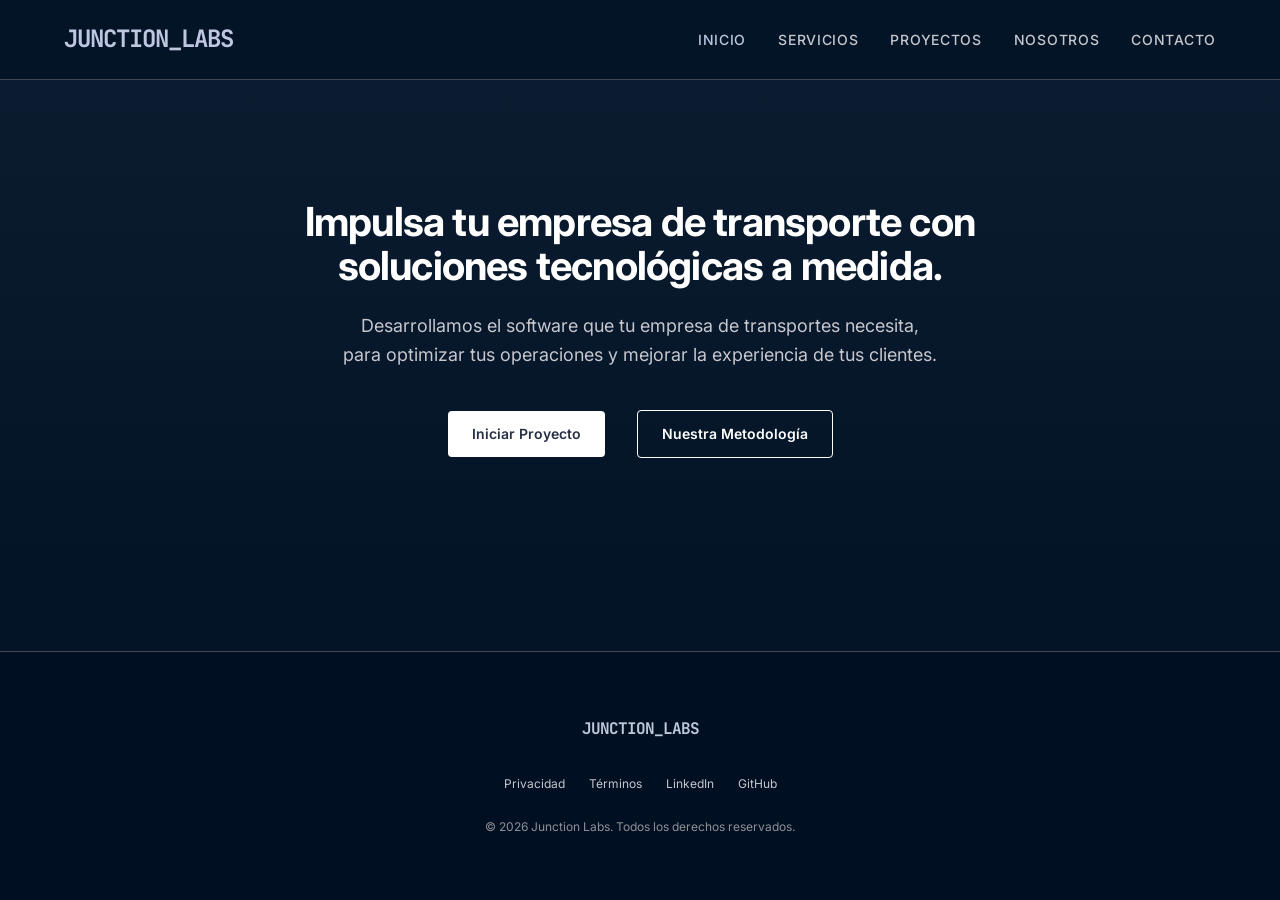
<file: index.html>
<!DOCTYPE html>
<html lang="es">

<head>
    <meta charset="UTF-8">
    <meta name="viewport" content="width=device-width, initial-scale=1.0">
    <title>Junction Labs | Soluciones Web Esenciales</title>
    <meta name="description" content="Consultoría de desarrollo web">
    <link rel="stylesheet" href="estilos/estilo.css">
    <link rel="stylesheet" href="https://cdnjs.cloudflare.com/ajax/libs/font-awesome/6.5.0/css/all.min.css">
</head>

<body>
    <header>
        <div class="container" style="display: flex; justify-content: space-between; align-items: center; width: 100%;">
            <div class="logo" style="pointer-events:none;">JUNCTION_LABS</div>
            <nav>
                <ul class='nav-links'>
                    <li><a href="index.html" class="active">Inicio</a></li>
                    <li><a href="servicios.html">Servicios</a></li>
                    <li><a href="proyectos.html">Proyectos</a></li>
                    <li><a href="nosotros.html">Nosotros</a></li>
                    <li><a href="contacto.html">Contacto</a></li>
                </ul>
            </nav>
        </div>
    </header>

    <main>
        <section class="hero hero-content">
            <div class="container" style="width: 60%;">
                <h1>Impulsa tu empresa de transporte con soluciones tecnológicas a medida.</h1>
                <p>Desarrollamos el software que tu empresa de transportes necesita, para optimizar tus operaciones y
                    mejorar la experiencia de tus clientes.</p>
                <div class="hero-actions">
                    <a href="contacto.html" class="btn btn-primary">Iniciar Proyecto</a>
                    <a href="servicios.html" class="btn btn-secondary">Nuestra Metodología</a>
                </div>
            </div>
            <div class="container" style="width: 40%;">
                <div class="hero-image"
                    style="background: url('imagenes/hero.png') center/cover; height: 300px; border-radius: 4px; border: 1px solid var(--color-outline-variant);">
                </div>
            </div>
        </section>
    </main>

    <footer>
        <div class="container">
            <div class="logo" style="margin-bottom: 32px; font-size: 1rem;">JUNCTION_LABS</div>
            <div class="footer-links">
                <a href="#">Privacidad</a>
                <a href="#">Términos</a>
                <a href="#">LinkedIn</a>
                <a href="#">GitHub</a>
            </div>
            <p style="font-size: 0.75rem; color: var(--color-outline);">© 2026 Junction Labs. Todos los derechos
                reservados.</p>
        </div>
    </footer>
</body>

</html>
</file>
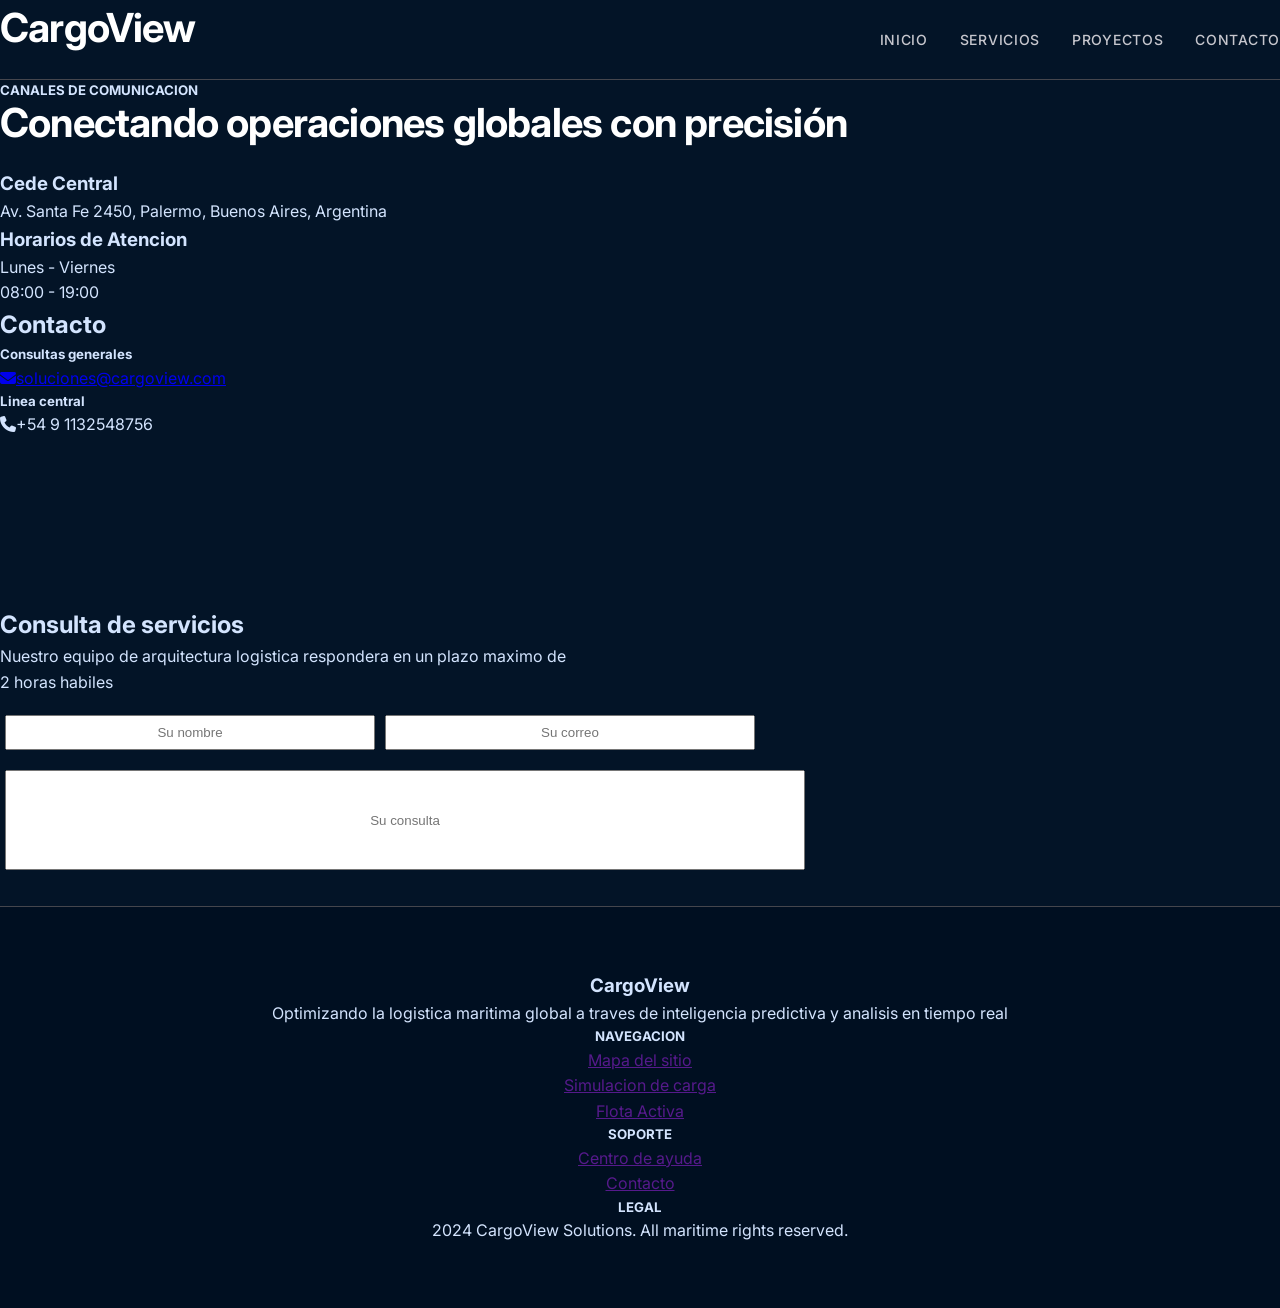
<file: contacto.html>
<!DOCTYPE html>
<html lang="es">
<head>
    <meta charset="UTF-8">
    <meta name="viewport" content="width=device-width, initial-scale=1.0">
    <title>Cargoview Solutions</title>
    <link rel="stylesheet" href="estilos/estilo.css">
    <link rel="stylesheet" href="https://cdnjs.cloudflare.com/ajax/libs/font-awesome/6.5.0/css/all.min.css">
</head>
<body>
    <header>
        <h1 style="text-align: center;"> CargoView </h1>
        <nav>
            <ul class ='nav-links'>
                <li> <a href="index.html">Inicio</a></li>
                <li> <a href="servicios.html">Servicios</a></li>
                <li> <a href="proyectos.html">Proyectos</a></li>
                <li> <a href="contacto.html">Contacto</a></li>
            </ul>
        </nav>
    </header>
    <main>
     <main id = "main">
        <h5>CANALES DE COMUNICACION</h5>
        <h1>Conectando operaciones globales con precisión</h1>

        <div class = "contenedor-principal">
            <div class = "contenedor1">
                <h3 class="cede">
                    Cede Central
                    </h3>
                   
                    <p class="direccion">Av. Santa Fe 2450, Palermo, Buenos Aires, Argentina</p>
                    <div>
                         <h3 class="atencion">
                    Horarios de Atencion
                    </h3>
                    <p class="dias">Lunes - Viernes</p>
                    <p class="dias">08:00 - 19:00</p>
            </div>
            </div> 
            
             <div style="width: 25%; height: 300px;" class = "contenedor3">
                <h2 class="titu">Contacto</h2>
                <h5 class="subtitu"></i>Consultas generales </h5>
                <a href="mailto:soluciones@cargoview.com"; class="datos"><i class="fas fa-envelope"></i>soluciones@cargoview.com</a>
                <h5 class="subtitu">Linea central</h5>
                <p class="datos"><i class="fas fa-phone"></i>+54 9 1132548756</p>

            </div>      

            <div style="width: 45%; height: 300px;" class = "contenedor2">
                <h2 style="margin-top: 0%;;">Consulta de servicios</h2>
               <p class="texto"> Nuestro equipo de arquitectura logistica respondera en un plazo maximo de 2 horas habiles</p>
                 <div>

       <form style="margin:20px; margin-left:5px; text-align: center;">

    <div style="display:flex; gap:10px;">
        <div>
            <input type="text" placeholder="Su nombre" style="width:370px; height:35px; text-align: center;">
        </div>

        <div>
            
            <input type="text" placeholder="Su correo" style="width:370px; height:35px; text-align: center;">
        </div>

    </div>
    
    <div style="margin-top:20px;">
        <input type="text" placeholder="Su consulta" style="width:800px; height:100px;text-align: center;">
    </div>

</form>


            </div>       
        </div>
    </main>
   <footer id = "footer">
        <div>
            <h3>CargoView</h3>
            <p>Optimizando la logistica maritima global a traves de inteligencia predictiva y analisis en tiempo real</p>
        </div>
        <div>
            <h5>NAVEGACION</h5>
            <ul>
                <li><a id="pie" href ="">Mapa del sitio</a></li>
                <li><a id="pie"  href ="">Simulacion de carga</a></li>
                <li><a id="pie"  href ="">Flota Activa</a></li>
            </ul>
        </div>
        <div>
            <h5>SOPORTE</h5>
            <ul>
                <li><a id="pie" href ="">Centro de ayuda</a></li>
                <li><a  id="pie" href ="">Contacto</a></li>
            </ul>
        </div>
        <div>
            <h5>LEGAL</h5>
            <p>2024 CargoView Solutions. All maritime rights reserved.</p>
        </div>
        
    </footer>
</body>
</html>
</file>
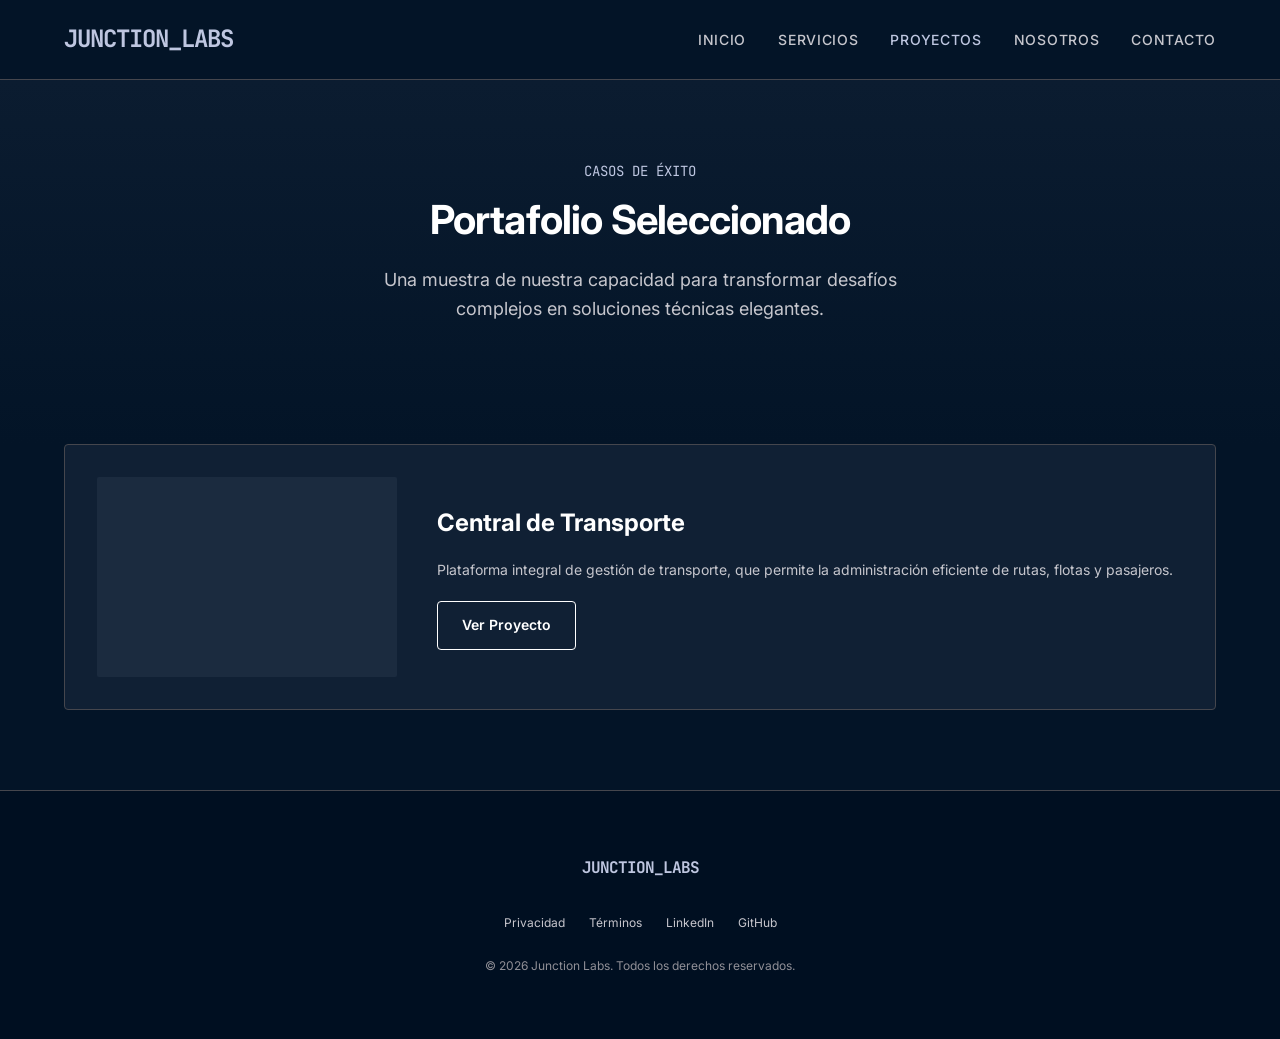
<file: proyectos.html>
<!DOCTYPE html>
<html lang="es">

<head>
    <meta charset="UTF-8">
    <meta name="viewport" content="width=device-width, initial-scale=1.0">
    <title>Proyectos | Junction Labs</title>
    <link rel="stylesheet" href="estilos/estilo.css">
    <link rel="stylesheet" href="https://cdnjs.cloudflare.com/ajax/libs/font-awesome/6.5.0/css/all.min.css">
</head>

<body>
    <header>
        <div class="container" style="display: flex; justify-content: space-between; align-items: center; width: 100%;">
            <div class="logo" style="pointer-events:none;">JUNCTION_LABS</div>
            <nav>
                <ul class='nav-links'>
                    <li><a href="index.html">Inicio</a></li>
                    <li><a href="servicios.html">Servicios</a></li>
                    <li><a href="proyectos.html" class="active">Proyectos</a></li>
                    <li><a href="nosotros.html">Nosotros</a></li>
                    <li><a href="contacto.html">Contacto</a></li>
                </ul>
            </nav>
        </div>
    </header>

    <main>
        <section class="hero" style="padding: 80px 0;">
            <div class="container">
                <span class="hero-label">Casos de Éxito</span>
                <h1>Portafolio Seleccionado</h1>
                <p>Una muestra de nuestra capacidad para transformar desafíos complejos en soluciones técnicas
                    elegantes.</p>
            </div>
        </section>

        <section class="container">
            <div class="section-grid" style="padding-top: 0;">

                <div class="card" style="grid-column: span 12; display: flex; align-items: center; gap: 40px;">
                    <div
                        style="background: var(--color-surface-container-high); width: 300px; height: 200px; flex-shrink: 0; border-radius: 2px;">
                    </div>
                    <div>
                        <h3>Central de Transporte</h3>
                        <p>Plataforma integral de gestión de transporte, que permite la administración eficiente de
                            rutas, flotas y pasajeros.</p>
                        <a href="#" class="btn btn-secondary" style="margin-left: 0; margin-top: 20px;">Ver Proyecto</a>
                    </div>
                </div>
            </div>
        </section>
    </main>

    <footer>
        <div class="container">
            <div class="logo" style="margin-bottom: 32px; font-size: 1rem;">JUNCTION_LABS</div>
            <div class="footer-links">
                <a href="#">Privacidad</a>
                <a href="#">Términos</a>
                <a href="#">LinkedIn</a>
                <a href="#">GitHub</a>
            </div>
            <p style="font-size: 0.75rem; color: var(--color-outline);">© 2026 Junction Labs. Todos los derechos
                reservados.</p>
        </div>
    </footer>
</body>

</html>
</file>
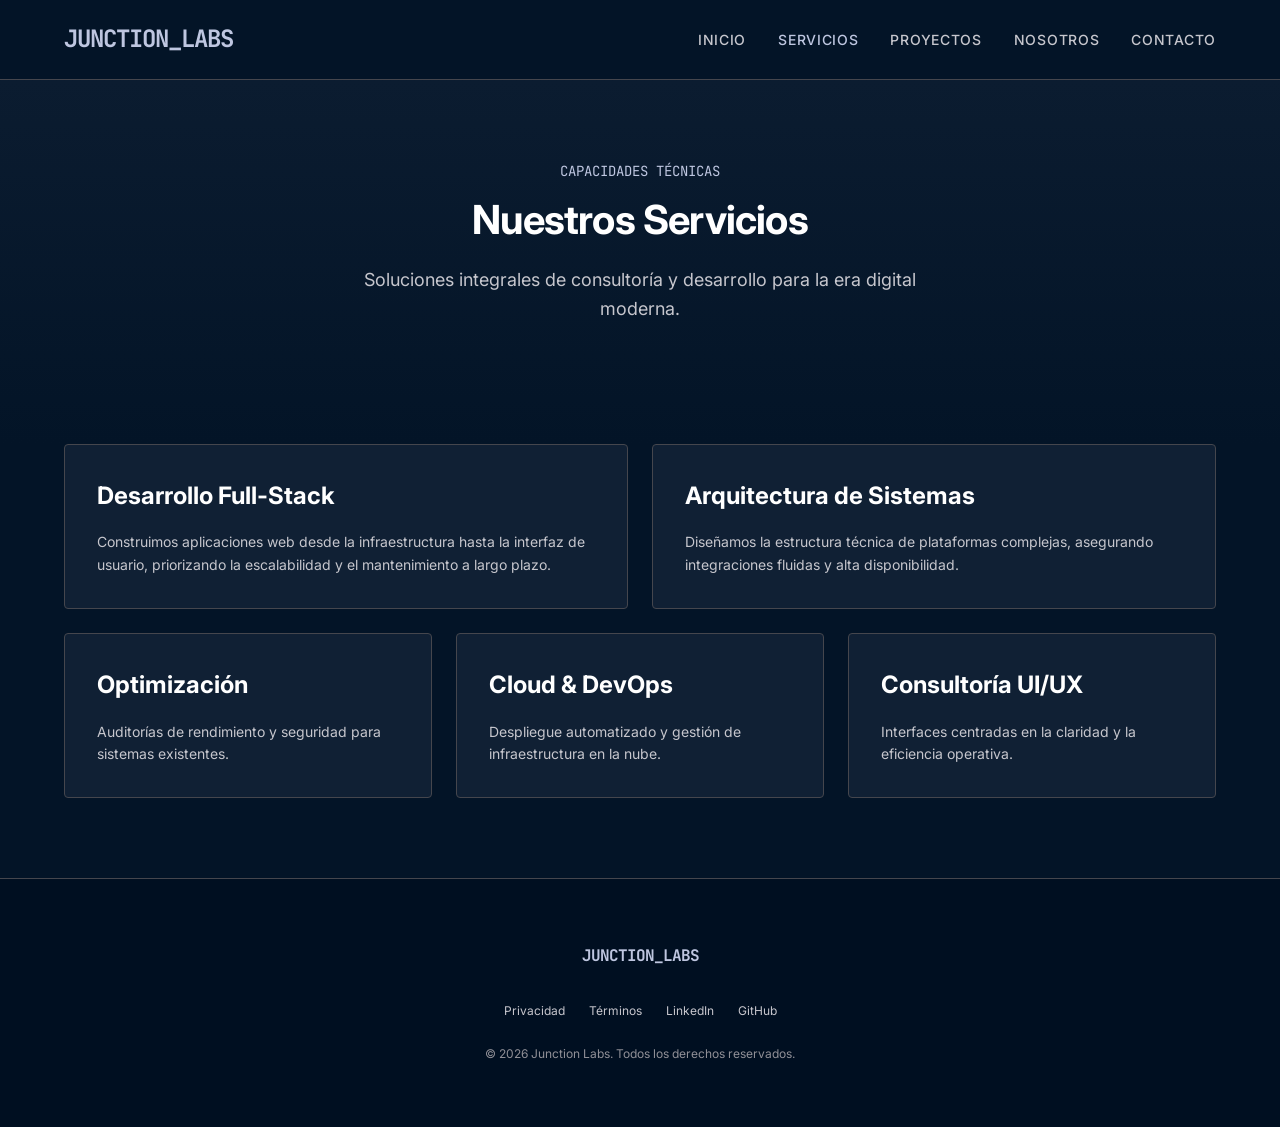
<file: servicios.html>
<!DOCTYPE html>
<html lang="es">

<head>
    <meta charset="UTF-8">
    <meta name="viewport" content="width=device-width, initial-scale=1.0">
    <title>Servicios | Junction Labs</title>
    <link rel="stylesheet" href="estilos/estilo.css">
    <link rel="stylesheet" href="https://cdnjs.cloudflare.com/ajax/libs/font-awesome/6.5.0/css/all.min.css">
</head>

<body>
    <header>
        <div class="container" style="display: flex; justify-content: space-between; align-items: center; width: 100%;">
            <div class="logo" style="pointer-events:none;">JUNCTION_LABS</div>
            <nav>
                <ul class='nav-links'>
                    <li><a href="index.html">Inicio</a></li>
                    <li><a href="servicios.html" class="active">Servicios</a></li>
                    <li><a href="proyectos.html">Proyectos</a></li>
                    <li><a href="nosotros.html">Nosotros</a></li>
                    <li><a href="contacto.html">Contacto</a></li>
                </ul>
            </nav>
        </div>
    </header>
    <main>
        <section class="hero" style="padding: 80px 0;">
            <div class="container">
                <span class="hero-label">Capacidades Técnicas</span>
                <h1>Nuestros Servicios</h1>
                <p>Soluciones integrales de consultoría y desarrollo para la era digital moderna.</p>
            </div>
        </section>

        <section class="container">
            <div class="section-grid" style="padding-top: 0;">
                <div class="card" style="grid-column: span 6;">
                    <h3>Desarrollo Full-Stack</h3>
                    <p>Construimos aplicaciones web desde la infraestructura hasta la interfaz de usuario, priorizando
                        la escalabilidad y el mantenimiento a largo plazo.</p>
                </div>
                <div class="card" style="grid-column: span 6;">
                    <h3>Arquitectura de Sistemas</h3>
                    <p>Diseñamos la estructura técnica de plataformas complejas, asegurando integraciones fluidas y alta
                        disponibilidad.</p>
                </div>
                <div class="card" style="grid-column: span 4;">
                    <h3>Optimización</h3>
                    <p>Auditorías de rendimiento y seguridad para sistemas existentes.</p>
                </div>
                <div class="card" style="grid-column: span 4;">
                    <h3>Cloud & DevOps</h3>
                    <p>Despliegue automatizado y gestión de infraestructura en la nube.</p>
                </div>
                <div class="card" style="grid-column: span 4;">
                    <h3>Consultoría UI/UX</h3>
                    <p>Interfaces centradas en la claridad y la eficiencia operativa.</p>
                </div>
            </div>
        </section>
    </main>

    <footer>
        <div class="container">
            <div class="logo" style="margin-bottom: 32px; font-size: 1rem;">JUNCTION_LABS</div>
            <div class="footer-links">
                <a href="#">Privacidad</a>
                <a href="#">Términos</a>
                <a href="#">LinkedIn</a>
                <a href="#">GitHub</a>
            </div>
            <p style="font-size: 0.75rem; color: var(--color-outline);">© 2026 Junction Labs. Todos los derechos
                reservados.</p>
        </div>
    </footer>
</body>

</html>
</file>
<file: estilos/estilo.css>
@import url('https://fonts.googleapis.com/css2?family=Inter:wght@400;500;600;700&family=JetBrains+Mono:wght@500&display=swap');
@import url('paleta.css');

* {
    margin: 0;
    padding: 0;
    box-sizing: border-box;
}

body {
    font-family: 'Inter', sans-serif;
    background-color: var(--color-background);
    color: var(--color-on-background);
    line-height: 1.6;
    overflow-x: hidden;
    min-height: 100vh;
    display: flex;
    flex-direction: column;
}

.container {
    max-width: 1200px;
    margin: 0 auto;
    padding: 0 24px;
}

/* 
tama;os para la pantalla completa
10vh header
75vh main
15vh footer */

header {
    min-height: 80px;
    display: flex;
    align-items: center;
    justify-content: space-between;
    border-bottom: 1px solid var(--color-outline-variant);
    background-color: var(--color-surface);
}

/* flex 1 sirve mas que definir altos fijos ya que 
estira el modulo hasta el footer siempre*/

main {
    flex: 1;
}

footer {
    padding: 64px 0;
    border-top: 1px solid var(--color-outline-variant);
    background-color: var(--color-surface-container-lowest);
    text-align: center;
}

.logo {
    font-family: 'JetBrains Mono', monospace;
    font-size: 1.5rem;
    font-weight: 700;
    color: var(--color-primary);
    letter-spacing: -1px;
}

nav ul {
    display: flex;
    list-style: none;
    gap: 32px;
}

nav a {
    text-decoration: none;
    color: var(--color-on-surface-variant);
    font-size: 0.875rem;
    font-weight: 500;
    text-transform: uppercase;
    letter-spacing: 0.05em;
    transition: color 0.2s ease;
}

nav a:hover,
nav a.active {
    color: var(--color-primary);
}

.hero {
    padding: 120px 0;
    text-align: center;
    background: linear-gradient(180deg, var(--color-surface-container-low) 0%, var(--color-background) 100%);
}

.hero-content {
    display: flex;
    flex-direction: row;
}

.hero-label {
    font-family: 'JetBrains Mono', monospace;
    color: var(--color-primary);
    font-size: 0.875rem;
    margin-bottom: 16px;
    display: block;
    text-transform: uppercase;
}

.hero-actions {
    display: flex;
    gap: 16px;
    align-items: center;
    justify-content: center;
}

h1 {
    font-size: 2.5rem;
    font-weight: 700;
    line-height: 1.1;
    margin-bottom: 24px;
    letter-spacing: -0.02em;
    color: #ffffff;
}

.hero p {
    font-size: 1.125rem;
    color: var(--color-on-surface-variant);
    max-width: 600px;
    margin: 0 auto 40px;
}

.btn {
    display: inline-block;
    padding: 12px 24px;
    border-radius: 4px;
    font-weight: 600;
    text-decoration: none;
    transition: all 0.2s ease;
    cursor: pointer;
    font-size: 0.875rem;
}

.btn-primary {
    background-color: #ffffff;
    color: var(--color-on-primary);
}

.btn-primary:hover {
    background-color: var(--color-primary);
}

.btn-secondary {
    background-color: transparent;
    border: 1px solid #ffffff;
    color: #ffffff;
    margin-left: 16px;
}

.btn-secondary:hover {
    background-color: rgba(255, 255, 255, 0.1);
}

.section-grid {
    padding: 80px 0;
    display: grid;
    grid-template-columns: repeat(12, 1fr);
    gap: 24px;
}

.card {
    grid-column: span 4;
    background-color: var(--color-surface-container);
    padding: 32px;
    border-radius: 4px;
    border: 1px solid var(--color-outline-variant);
}

.card h3 {
    font-size: 1.5rem;
    margin-bottom: 16px;
    color: #ffffff;
}

.card p {
    color: var(--color-on-surface-variant);
    font-size: 0.875rem;
}

.team-grid {
    display: flex;
    justify-content: center;
    gap: 48px;
    flex-wrap: wrap;
    padding: 40px 0;
}

.team-member {
    display: flex;
    flex-direction: column;
    align-items: center;
    width: 200px;
}

.member-photo {
    width: 160px;
    height: 160px;
    border-radius: 50%;
    background-color: var(--color-surface-container-high);
    border: 2px solid var(--color-outline-variant);
    margin-bottom: 20px;
    overflow: hidden;
    transition: border-color 0.3s ease;
}

.member-photo:hover {
    border-color: var(--color-primary);
}

.member-photo img {
    width: 100%;
    height: 100%;
    object-fit: cover;
}

.team-member h3 {
    font-size: 1.125rem;
    color: #ffffff;
    margin-bottom: 8px;
}

.team-member span {
    font-family: 'JetBrains Mono', monospace;
    font-size: 0.75rem;
    color: var(--color-primary);
    text-transform: uppercase;
}

.footer-links {
    margin-bottom: 24px;
    display: flex;
    justify-content: center;
    gap: 24px;
}

.footer-links a {
    color: var(--color-on-surface-variant);
    text-decoration: none;
    font-size: 0.75rem;
}

@media (max-width: 1368px) {
    .hero-content {
        flex-direction: column;
    }

    .hero-image {
        display: none;
    }
}

@media (max-width: 768px) {
    h1 {
        font-size: 2.5rem;
    }

    .card {
        grid-column: span 12;
    }

    nav ul {
        gap: 10px;
    }
}
</file>
